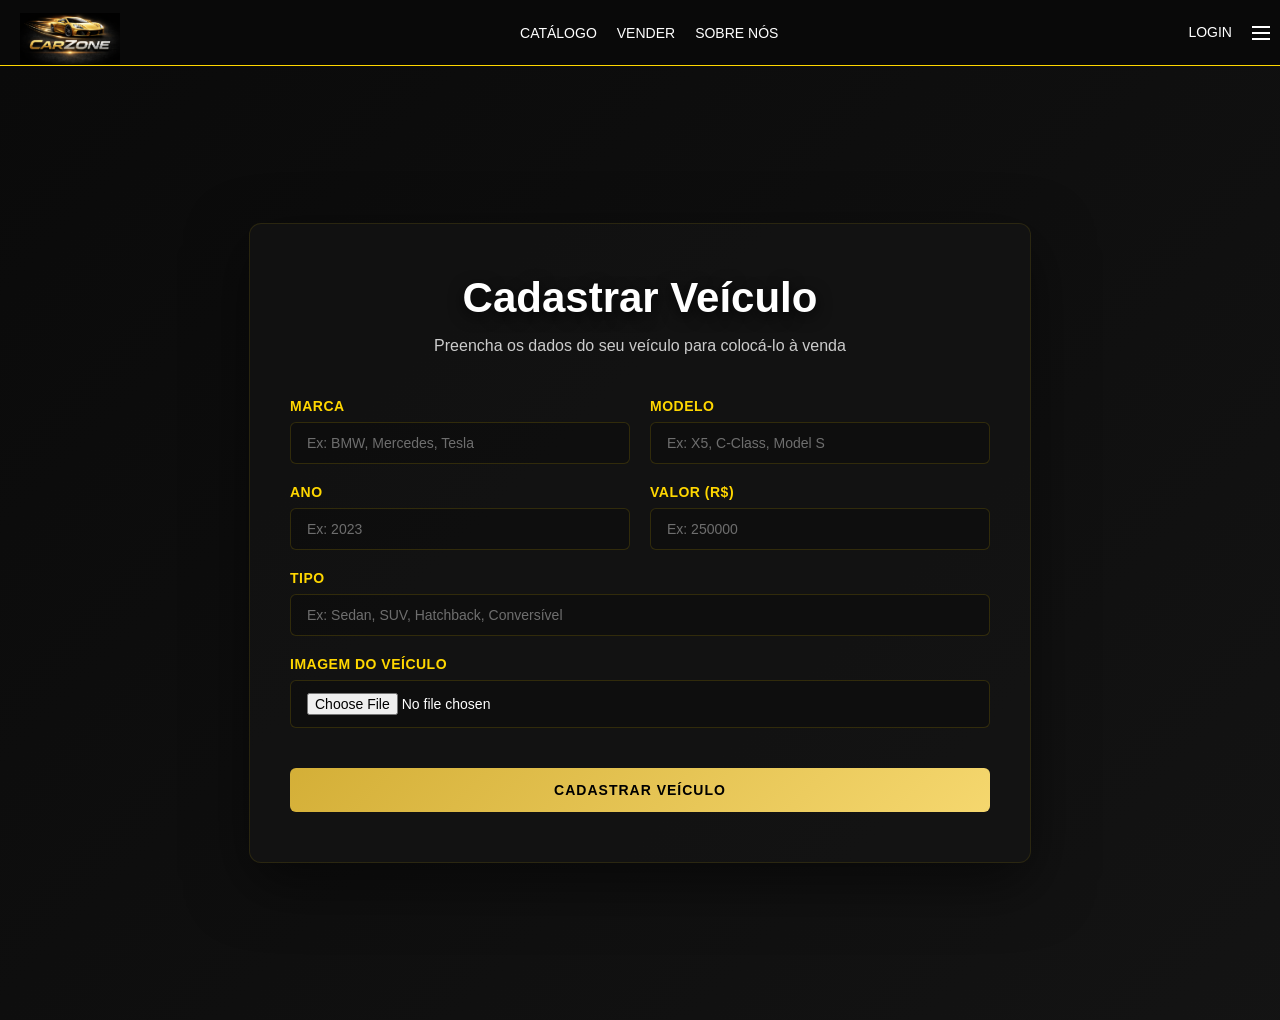
<file: Frontend/CarZone_Front/cadastro.html>
<!DOCTYPE html>
<html lang="pt-br">
<head>
    <meta charset="UTF-8">
    <meta name="viewport" content="width=device-width, initial-scale=1.0">
    <title>CarZone - Cadastro</title>

    <link rel="stylesheet" href="assets/css/style.css">
    <link rel="stylesheet" href="assets/css/cadastro.css">
</head>
<body>
        <header>
        <div class="leftside">
            <a href="index.html"><img src="assets/images/carzoneLogo2.png" alt="CarZone" class="logo"></a>
        </div>
        <div class="middle">
            <ul>
                <li><a href="index.html">Catálogo</a></li>
                <li><a href="cadastro.html">Vender</a></li>
                <li><a href="">Sobre Nós</a></li>
            </ul>
        </div>
        <div class="rightside">
            <Ul>
                <li><a href="">Login</a></li>
                <li class="menu-icon">
                    <div></div>
                    <div></div>
                    <div></div>
                </li>
            </Ul>
        </div>
    </header>

    <main>
        <section class="registration-section">
            <div class="form-container">
                <h1>Cadastrar Veículo</h1>
                <p class="subtitle">Preencha os dados do seu veículo para colocá-lo à venda</p>

                <form class="car-registration-form" id="vehicleForm">
                    <div class="form-row">
                        <div class="form-group">
                            <label for="marca">Marca</label>
                            <input type="text" id="marca" name="marca" placeholder="Ex: BMW, Mercedes, Tesla" required>
                        </div>
                        <div class="form-group">
                            <label for="modelo">Modelo</label>
                            <input type="text" id="modelo" name="modelo" placeholder="Ex: X5, C-Class, Model S" required>
                        </div>
                    </div>

                    <div class="form-row">
                        <div class="form-group">
                            <label for="ano">Ano</label>
                            <input type="number" id="ano" name="ano" placeholder="Ex: 2023" required>
                        </div>
                        <div class="form-group">
                            <label for="valor">Valor (R$)</label>
                            <input type="number" id="valor" name="valor" placeholder="Ex: 250000" step="0.01" required>
                        </div>
                    </div>

                    <div class="form-group full-width">
                        <label for="tipo">Tipo</label>
                        <input type="text" id="tipo" name="tipo" placeholder="Ex: Sedan, SUV, Hatchback, Conversível" required>
                    </div>

                    <div class="form-group full-width">
                        <label for="imagem">Imagem do Veículo</label>
                        <input type="file" id="imagem" name="imagem" accept="image/*" required>
                    </div>

                    <button type="submit" class="btn-submit">Cadastrar Veículo</button>
                </form>
            </div>
        </section>
    </main>

    <footer>
    </footer>

    <script src="assets/js/script-comuns.js"></script>
    <script src="assets/js/script-cadastro.js"></script>
</body>
</html>
</file>
<file: Frontend/CarZone_Front/assets/css/style.css>
/*VARIAVEIS*/
:root{
    --header-color:#fff;
    --h1-color:#fff;
    --h2-color:#FFD700;
    --btn-dark-bg:#FFD700;
    --btn-ligth-bg:rgba(255, 255, 255, 0.1);
    --btn-dark-color:#000;
    --btn-ligth-color:#fff;
    --primary-gold:#FFD700;
    --bg-dark:#0a0a0a;
}


/*FONTES*/

@font-face {
    font-family: GothanMedium;
    src: url(../fonts/GothamMedium.otf);
}

@font-face {
    font-family: GothamBook;
    src: url(../fonts/GothamBookRegular.otf);
}

body{
    font-family: GothamMedium, Helvetica, Arial;
    font-size: 14px;
    margin: 0;
    background-color: var(--bg-dark);
}


/*HEADER*/
header{
    display: flex;
    justify-content: space-between;
    height: 65px;
    align-items: center;
    position: fixed;
    top: 0;
    left: 0;
    right: 0;
    background-color: rgba(10, 10, 10, 0.95);
    border-bottom: 1px solid var(--primary-gold);
    z-index: 100;
}

header ul, li{
    list-style: none;
}

header .logo{
    width: 100px;
    margin-left: 20px;
    margin-top: 15px;
}

header .middle ul{
    display: flex;
}
header .middle li{
    margin: 0 10px;
}
header .middle a{
    text-decoration: none;
    color: var(--header-color);
    text-transform: uppercase;
}

header .rightside ul{
    display: flex;
}
header .rightside li{
    margin: 0 10px;
}
header .rightside a {
    text-decoration: none;
    text-transform: uppercase;
    color: var(--header-color);
}

header .menu-icon{
    width: 18px;
    height: 18px;
    display: flex;
    flex-direction: column;
    justify-content: space-around;
    cursor: pointer;
}

header .menu-icon div{
    height: 2px;
    background-color: var(--header-color);
}


/* MAIN */
main .top-section{
    background-image: url(../images/bg2.jpg);
    background-size: cover;
    background-position: center;
    height: 80vh;
    display: flex;
    flex-direction: column;
    justify-content: center;
    align-items: center;
    position: relative;
    margin-top: 65px;
}

main .top-section::before {
    content: '';
    position: absolute;
    top: 0;
    left: 0;
    right: 0;
    bottom: 0;
    background: rgba(0, 0, 0, 0.5);
    z-index: 1;
}

main .info{
    height: auto;
    display: flex;
    justify-content: center;
    align-items: center;
    flex-direction: column;
    position: relative;
    z-index: 2;
    text-align: center;
    color: white;
}

main h1{
    margin: 0;
    font-size: 60px;
    font-weight: 700;
    color: var(--h1-color);
    margin-bottom: 1rem;
    text-shadow: 0 4px 15px rgba(0, 0, 0, 0.8);
}

main .info span {
    font-size: 13px;
    text-transform: uppercase;
    letter-spacing: 2px;
    color: var(--primary-gold);
    margin-bottom: 1rem;
    font-weight: 700;
    display: block;
}

main .info p {
    font-size: 16px;
    color: #ccc;
    max-width: 600px;
    margin: 1rem 0;
    line-height: 1.6;
}
main h2{
    margin: 0;
    font-size: 14px;
    font-weight: normal;
    font-family: 'GothanBook', 'Helvetica', 'Arial';
    color: var(--h2-color);
}

.inventory-header {
    display: flex;
    align-items: center;
    justify-content: flex-start;
    gap: 1rem;
    padding: 40px 20px 24px;
    margin: 0 auto 30px;
    max-width: 1200px;
}

.inventory-header h2 {
    margin: 0;
    font-size: 32px;
    font-weight: 700;
    text-transform: uppercase;
    letter-spacing: 0.18em;
    color: var(--h2-color);
    font-family: 'GothanMedium', 'Helvetica', 'Arial';
    position: relative;
}

.inventory-header h2::after {
    content: '';
    position: absolute;
    left: 0;
    bottom: -10px;
    width: 50px;
    height: 3px;
    background: var(--primary-gold);
    border-radius: 2px;
}

main h2 a{
    color: var(--h1-color);
}

main .buttons-area{
    display: flex;
    justify-content: center;
    gap: 1rem;
    position: relative;
    z-index: 2;
    margin-top: 2rem;
}

main .buttons-area a{
    display: flex;
    align-items: center;
    justify-content: center;
    width: 50px;
    height: 50px;
    border-radius: 50%;
    text-decoration: none;
    text-transform: uppercase;
    font-size: 12px;
    transition: all 0.3s ease;
}

main .btn-cta {
    background-color: var(--btn-dark-bg);
    color: var(--btn-dark-color);
    padding: 15px 40px;
    border: none;
    border-radius: 30px;
    font-size: 13px;
    font-weight: 700;
    text-transform: uppercase;
    cursor: pointer;
    transition: all 0.3s ease;
    position: relative;
    z-index: 2;
}

main .btn-cta:hover {
    transform: scale(1.05);
    box-shadow: 0 8px 20px rgba(255, 215, 0, 0.4);
}

main .btn-dark{
    background-color: var(--btn-dark-bg);
    color: var(--btn-dark-color);
}

main .btn-dark:hover {
    transform: scale(1.1);
    box-shadow: 0 6px 15px rgba(255, 215, 0, 0.4);
}

main .btn-ligth{
    background-color: var(--btn-ligth-bg);
    border: 2px solid white;
    color: white;
}

main .btn-ligth:hover {
    background-color: var(--btn-dark-bg);
    border-color: var(--btn-dark-bg);
    color: var(--btn-dark-color);
}

main .arrow-area{
    display: flex;
    justify-content: center;
    margin-top: 30px;
    height: 30px;
}



main .btn-carousel {
    width: 50px;
    height: 50px;
    
    border-radius: 50%;
    border: 2px solid white;
    background-color: rgba(255, 255, 255, 0.1);
    color: white;
    font-size: 20px;
    cursor: pointer;
    transition: all 0.3s ease;
    display: flex;
    align-items: center;
    justify-content: center;
}

.car-inventory {
    background:
      linear-gradient(to bottom, rgba(39,39,39,0) 0%, rgba(39,39,39,1) 50%, rgba(39,39,39,0) 100%);
}

.car-inventory .car-grid {
    color: white;
    margin-top: 30px;
    margin-bottom: 30px;
}

/* Grid de veículos e cartões */
.car-inventory .car-grid {
    display: grid;
    grid-template-columns: repeat(auto-fill, minmax(240px, 1fr));
    gap: 20px;
    padding: 0 20px;
    align-items: start;
}

.car-card {
    background-color: rgba(20,20,20,0.6);
    border: 1px solid rgba(255,215,0,0.06);
    border-radius: 8px;
    overflow: hidden;
    display: flex;
    flex-direction: column;
    transition: transform 0.15s ease, box-shadow 0.15s ease;
    position: relative;
}
.car-card:hover {
    transform: translateY(-6px);
    box-shadow: 0 12px 30px rgba(0,0,0,0.6);
}

.car-card img {
    width: 100%;
    height: 160px;
    object-fit: cover;
    display: block;
}


.btn-card-options {
    position: absolute;
    top: 8px;
    right: 8px;
    width: 38px;
    height: 38px;
    border-radius: 50%;
    background-color: transparent;
    color: #fff;
    border: none;
    font-size: 24px;
    line-height: 1;
    cursor: pointer;
    display: flex;
    align-items: center;
    justify-content: center;
    transition: background-color 0.2s ease, transform 0.2s ease, color 0.2s ease;
    z-index: 15;
}

.btn-card-options:hover {
    background-color: rgba(255, 255, 255, 0.35);
    color: #111;
    transform: scale(1.05);
}

.options-menu {
    position: absolute;
    top: 44px;
    right: 8px;
    width: 140px;
    background-color: rgba(20, 20, 20, 0.95);
    border: 1px solid rgba(255, 255, 255, 0.12);
    border-radius: 8px;
    box-shadow: 0 8px 20px rgba(0,0,0,0.35);
    display: flex;
    flex-direction: column;
    overflow: hidden;
    z-index: 14;
}

.options-menu.hidden {
    display: none;
}

.options-menu-button {
    padding: 10px 12px;
    background: transparent;
    border: none;
    color: #fff;
    text-align: left;
    cursor: pointer;
    width: 100%;
    font-size: 14px;
    transition: background-color 0.2s ease;
}

.options-menu-button:hover {
    background-color: rgba(255, 255, 255, 0.08);
}

.options-menu-button:disabled {
    opacity: 0.45;
    cursor: not-allowed;
}

.options-menu-delete {
    color: #ff6961;
}

.modal-overlay {
    position: fixed;
    inset: 0;
    background: rgba(0, 0, 0, 0.72);
    display: none;
    align-items: center;
    justify-content: center;
    padding: 16px;
    z-index: 999;
}

.modal-overlay.open {
    display: flex;
}

body.modal-open {
    overflow: hidden;
}

.modal-card {
    width: min(100%, 440px);
    background: #111;
    border: 1px solid rgba(255, 215, 0, 0.18);
    border-radius: 14px;
    box-shadow: 0 18px 40px rgba(0, 0, 0, 0.45);
    padding: 18px;
}

.modal-header {
    display: flex;
    align-items: center;
    justify-content: space-between;
    margin-bottom: 14px;
}

.modal-header h3 {
    margin: 0;
    color: #fff;
    font-size: 20px;
}

.modal-close {
    border: none;
    background: transparent;
    color: #fff;
    font-size: 22px;
    cursor: pointer;
}

.edit-form {
    display: flex;
    flex-direction: column;
    gap: 10px;
}

.edit-form label {
    display: flex;
    flex-direction: column;
    gap: 6px;
    color: #f5f5f5;
    font-size: 13px;
}

.edit-form input {
    width: 100%;
    border: 1px solid rgba(255, 255, 255, 0.12);
    border-radius: 8px;
    background: rgba(255, 255, 255, 0.04);
    color: #fff;
    padding: 10px 12px;
    box-sizing: border-box;
}

.modal-actions {
    display: flex;
    justify-content: flex-end;
    gap: 10px;
    margin-top: 4px;
}

.btn-secondary,
.btn-submit {
    border-radius: 8px;
    padding: 10px 12px;
    border: none;
    cursor: pointer;
    font-weight: 600;
}

.btn-secondary {
    background: rgba(255, 255, 255, 0.08);
    color: #fff;
}

.btn-submit {
    background: linear-gradient(135deg, #d4af37, #f5d76e);
    color: #111;
}

.card-info {
    padding: 12px 14px;
    display: flex;
    flex-direction: column;
    gap: 6px;
}

.card-info h3 {
    margin: 0;
    font-size: 18px;
    color: #fff;
}

.card-info p {
    margin: 0;
    color: var(--h2-color);
    font-weight: 700;
}

.car-grid .loading,
.car-grid .error,
.car-grid .empty {
    grid-column: 1 / -1;
    text-align: center;
    color: #ccc;
    padding: 40px 10px;
}

@media (max-width: 900px) {
    .car-inventory .car-grid {
        grid-template-columns: repeat(auto-fill, minmax(200px, 1fr));
    }
    .car-card img { height: 140px; }
}

@media (max-width: 600px) {
    .car-inventory .car-grid {
        grid-template-columns: 1fr;
        padding: 0 12px;
    }
    .car-card img { height: 200px; }
}



/* FOOTER */

footer{
    position: fixed;
    left: 0;
    bottom: 30px;
    right: 0;
}


/* RESPONSIVE */
@media (max-width:1200px){
    header .middle{
        display: none;
    }
    header .rightside li{
        display: none;
    }
    header .rightside .menu-icon{
        display: flex;
        margin-right: 20px;
    }
  
}

@media (max-width:600px){
    main .buttons-area{
        flex-direction: column;
        align-items: center;
    }

    main .buttons-area a{
        margin: 10px 20px;
        width: calc(100vw - 80px);
    }
}
</file>
<file: Frontend/CarZone_Front/assets/css/cadastro.css>
/* Seção VENDAS (Cadastro) */

.registration-section {
    margin-top: 65px;
    min-height: calc(100vh - 65px);
    padding: 60px 20px;
    background: linear-gradient(135deg, rgba(10, 10, 10, 0.95) 0%, rgba(20, 20, 20, 0.95) 100%);
    display: flex;
    justify-content: center;
    align-items: center;
}

.form-container {
    width: 100%;
    max-width: 700px;
    background-color: rgba(20, 20, 20, 0.7);
    border: 1px solid rgba(255, 215, 0, 0.1);
    border-radius: 12px;
    padding: 50px 40px;
    box-shadow: 0 20px 60px rgba(0, 0, 0, 0.5);
}

.form-container h1 {
    font-size: 42px;
    color: #fff;
    margin: 0 0 12px 0;
    text-align: center;
    font-weight: 700;
}

.form-container .subtitle {
    font-size: 16px;
    color: #ccc;
    text-align: center;
    margin: 0 0 40px 0;
    line-height: 1.5;
}

/* FORM STYLES */
.car-registration-form {
    display: flex;
    flex-direction: column;
    gap: 20px;
}

.form-row {
    display: grid;
    grid-template-columns: 1fr 1fr;
    gap: 20px;
}

.form-group {
    display: flex;
    flex-direction: column;
    gap: 8px;
}

.form-group.full-width {
    grid-column: 1 / -1;
}

.form-group label {
    font-size: 14px;
    color: #FFD700;
    font-weight: 700;
    text-transform: uppercase;
    letter-spacing: 0.5px;
}

.form-group input,
.form-group select,
.form-group textarea {
    padding: 12px 16px;
    border: 1px solid rgba(255, 215, 0, 0.15);
    border-radius: 6px;
    background-color: rgba(10, 10, 10, 0.5);
    color: #fff;
    font-family: GothamMedium, Helvetica, Arial;
    font-size: 14px;
    transition: all 0.3s ease;
}

.form-group input::placeholder,
.form-group textarea::placeholder {
    color: rgba(255, 255, 255, 0.4);
}

.form-group input:focus,
.form-group select:focus,
.form-group textarea:focus {
    outline: none;
    border-color: #FFD700;
    background-color: rgba(10, 10, 10, 0.7);
    box-shadow: 0 0 15px rgba(255, 215, 0, 0.2);
}

.form-group select {
    cursor: pointer;
    appearance: none;
    background-image: url("data:image/svg+xml;charset=UTF-8,%3csvg xmlns='http://www.w3.org/2000/svg' viewBox='0 0 24 24' fill='none' stroke='currentColor' stroke-width='2' stroke-linecap='round' stroke-linejoin='round'%3e%3cpolyline points='6 9 12 15 18 9'%3e%3c/polyline%3e%3c/svg%3e");
    background-repeat: no-repeat;
    background-position: right 10px center;
    background-size: 20px;
    padding-right: 40px;
}

.form-group select option {
    background-color: #1a1a1a;
    color: #fff;
}

.btn-submit {
    background-color: #FFD700;
    color: #000;
    padding: 14px 40px;
    border: none;
    border-radius: 6px;
    font-size: 14px;
    font-weight: 700;
    text-transform: uppercase;
    cursor: pointer;
    transition: all 0.3s ease;
    margin-top: 20px;
    letter-spacing: 1px;
}

.btn-submit:hover {
    background-color: #e6c200;
    box-shadow: 0 10px 30px rgba(255, 215, 0, 0.3);
    transform: translateY(-2px);
}

.btn-submit:active {
    transform: translateY(0);
}

/* RESPONSIVE */
@media (max-width: 768px) {
    .form-container {
        padding: 40px 25px;
        max-width: 100%;
    }

    .form-container h1 {
        font-size: 32px;
    }

    .form-row {
        grid-template-columns: 1fr;
        gap: 15px;
    }
}

@media (max-width: 600px) {
    .registration-section {
        padding: 40px 15px;
    }

    .form-container {
        padding: 30px 20px;
        border-radius: 8px;
    }

    .form-container h1 {
        font-size: 28px;
        margin-bottom: 10px;
    }

    .form-container .subtitle {
        font-size: 14px;
        margin-bottom: 30px;
    }

    .car-registration-form {
        gap: 15px;
    }

    .form-group input,
    .form-group select,
    .form-group textarea {
        padding: 10px 14px;
        font-size: 13px;
    }

    .btn-submit {
        padding: 12px 30px;
        font-size: 13px;
    }
}
</file>
